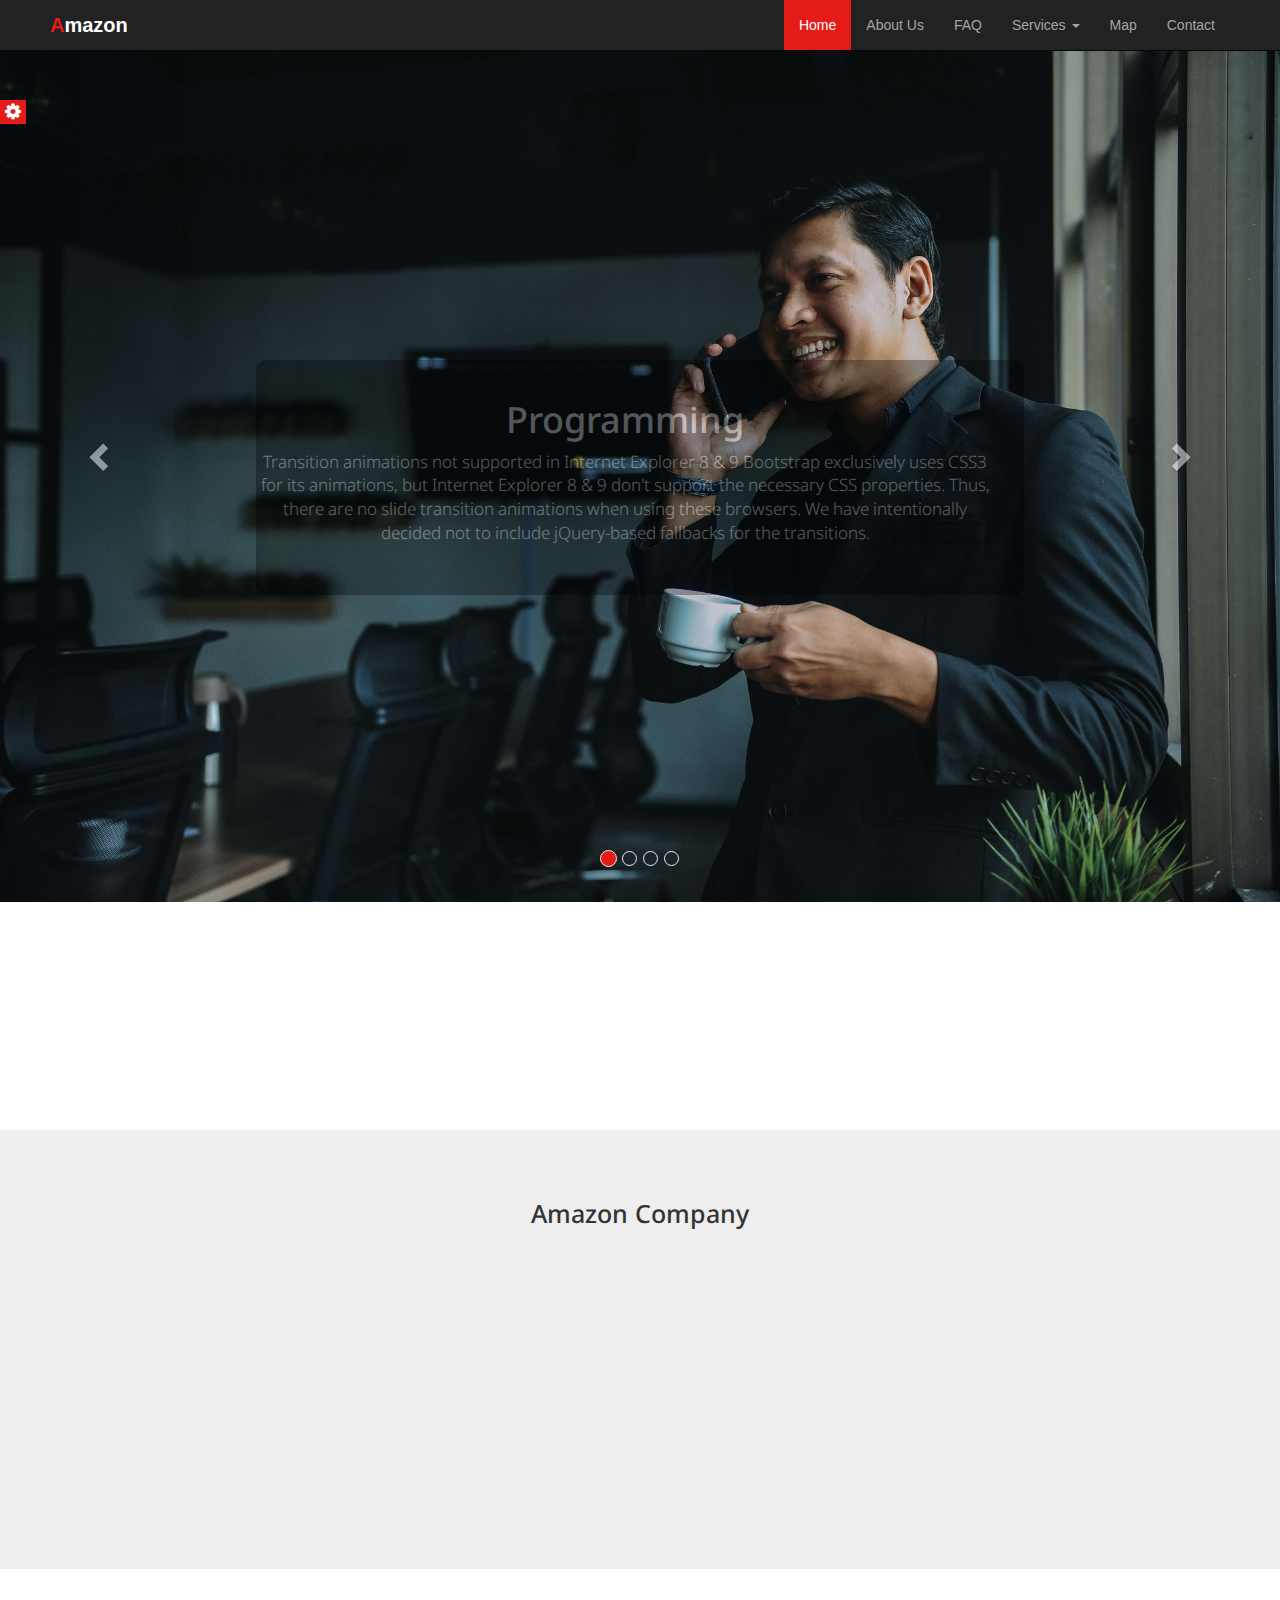
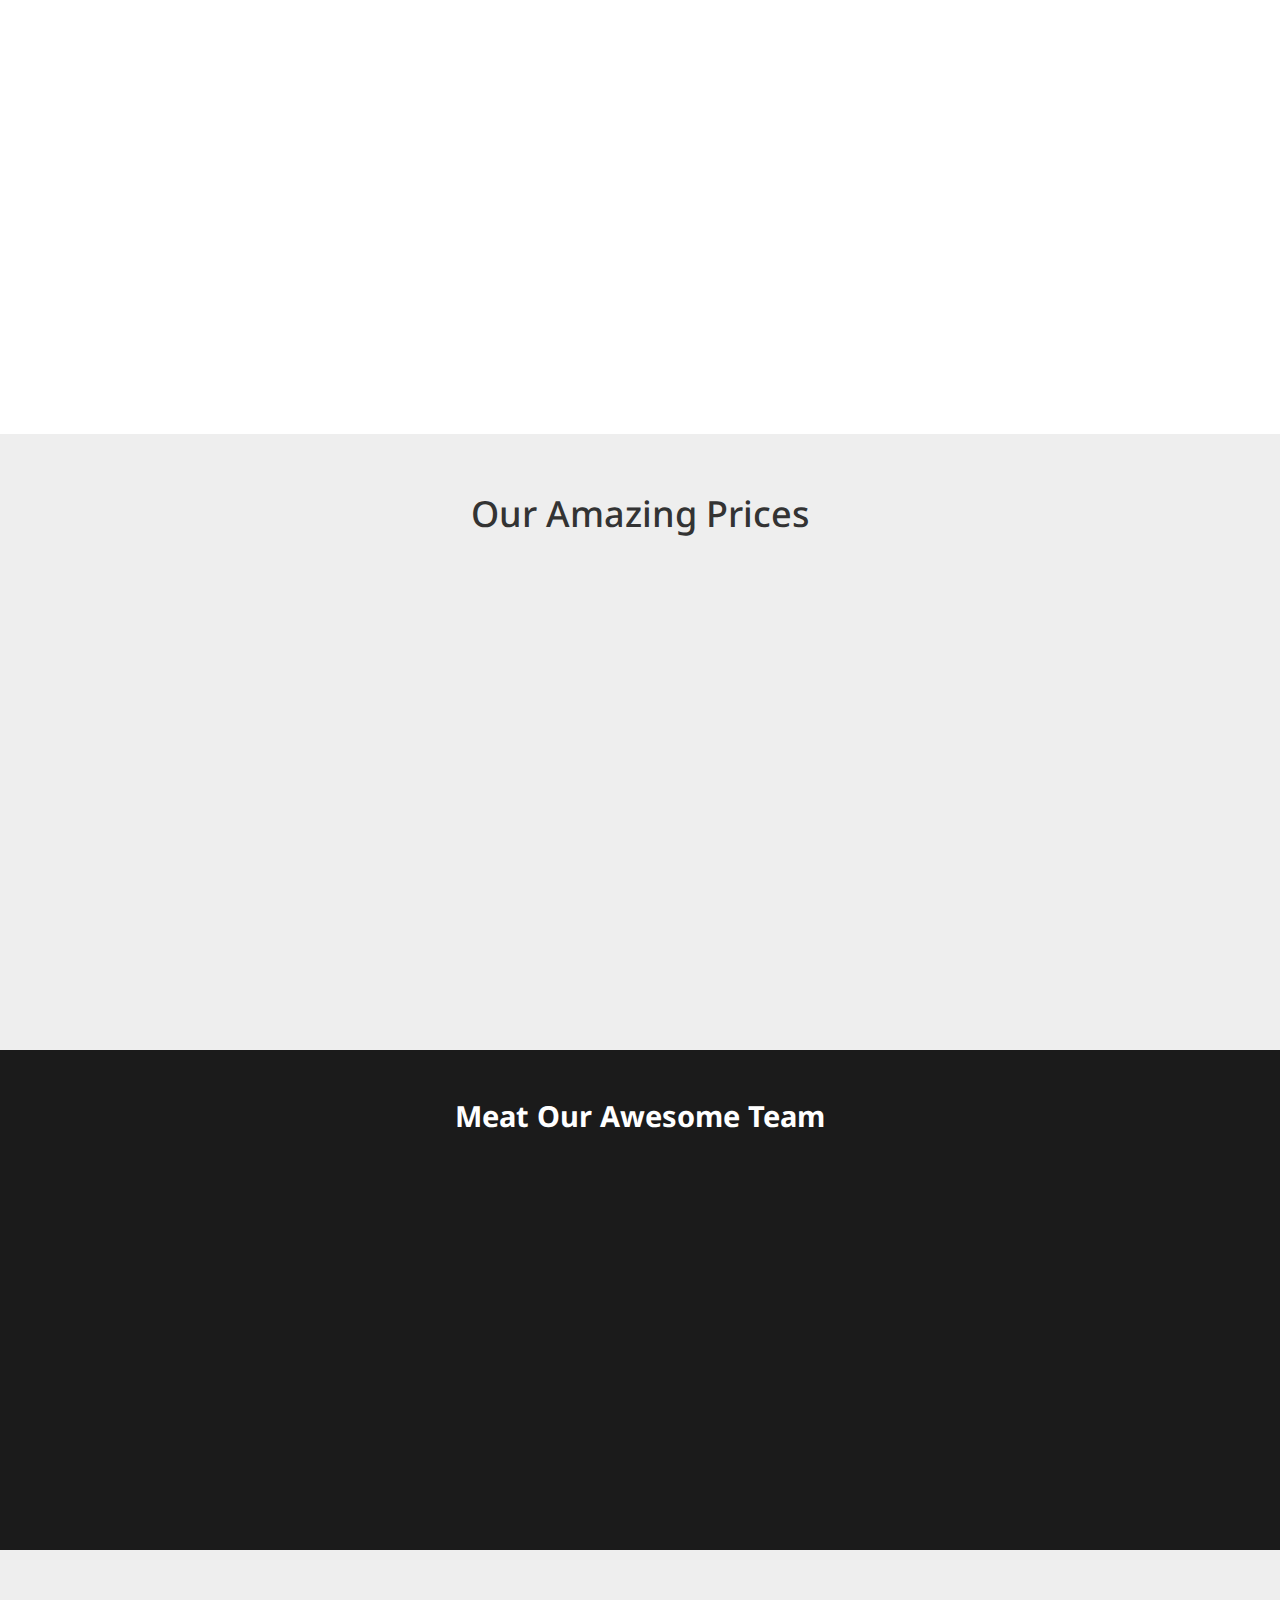
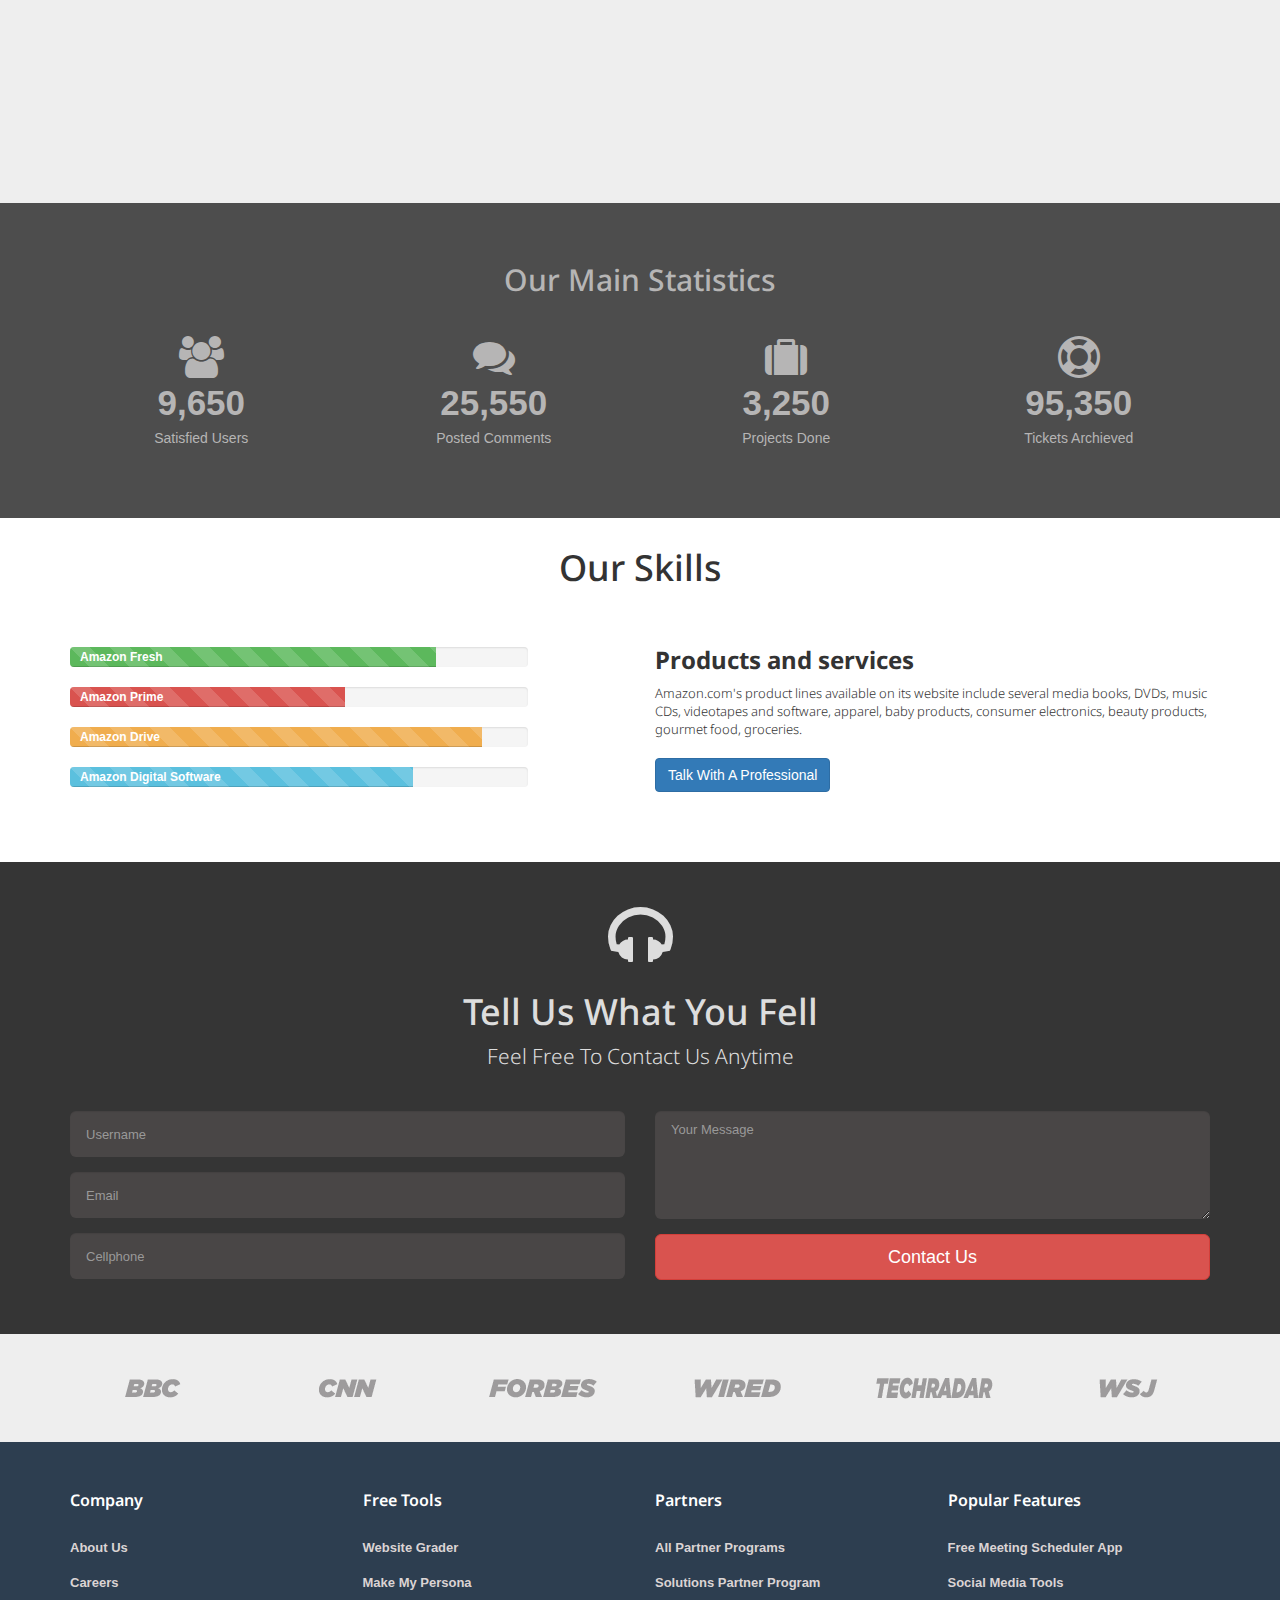
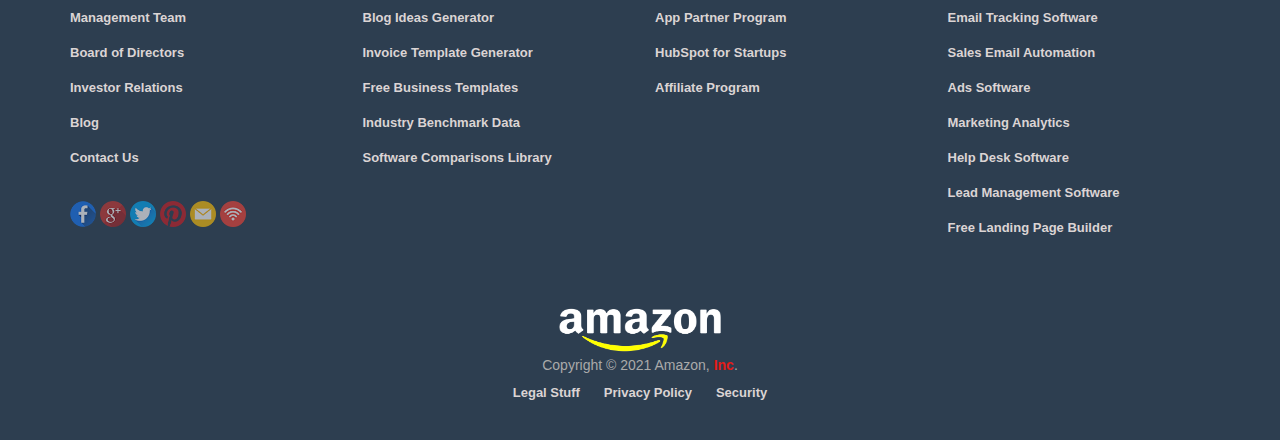
<file: index.html>
<!DOCTYPE html>
<html lang="en">
  <head>
    <meta charset="UTF-8" />
    <!--IE Compatibility Meta-->
    <meta http-equiv="X-UA-Compatible" content="IE=edge">
    <!--First Mobile Meta-->
    <meta name="viewport" content="width=device-width, initial-scale=1">
    <title>Amazon Company</title>
    <link rel="stylesheet" href="./css/bootstrap.css" />
    <link rel="stylesheet" href="./css/font-awesome.min.css" />
    <link rel="stylesheet" href="./style.css" />
    <link rel="stylesheet" href="./css/media.css" />
    <link rel="stylesheet" href="./css/Default-Theme.css" />
    <link rel="stylesheet" href="./css/hover.css" />
    <link rel="stylesheet" href="./css/animate.css" />
    <link rel='stylesheet' href='https://fonts.googleapis.com/css?family=Droid Sans'>
    <!--[if lt IE 9]-->
    <script src="./js/html5shiv.min.js"></script>
    <script src="./js/respond.min.js"></script>
    <!--[endif]-->
  </head>
  <body>

    <!--start section tool box-->
    <section class="option-box">
      <div class="color-option">
        <h4>Color Option</h4>
        <ul class="list-unstyled">
          <li data-value="./css/Default-Theme.css "></li>
          <li data-value="./css/Purple-Theme.css"></li>
          <li data-value="./css/Yellow-Theme.css"></li>
          <li data-value="./css/Blue-Theme.css"></li>
        </ul>
      </div>
      <i class="fa fa-gear fa-lg gear-check"></i>
    </section>
    <!--end section tool box-->

    <!-- start our navbar-->
    <div class="wrapper">
      <div class="container-fluid">
        <!-- Brand and toggle get grouped for better mobile display -->
        <div class="navbar-header">
          <button type="button" class="navbar-toggle collapsed" data-toggle="collapse"
            data-target="#bs-example-navbar-collapse-1" aria-expanded="false">
            <span class="sr-only">Toggle navigation</span>
            <span class="icon-bar"></span>
            <span class="icon-bar"></span>
            <span class="icon-bar"></span>
          </button>
          <a class="navbar-brand" href="#">
            <Amazon>
          </a>
        </div>
        <nav class="navbar navbar-default navbar-inverse navbar-fixed-top">
          <div class="container-fluid">
            <!-- Brand and toggle get grouped for better mobile display -->
            <div class="navbar-header">
              <button type="button" class="navbar-toggle collapsed" data-toggle="collapse"
                data-target="#bs-example-navbar-collapse-1" aria-expanded="false">
                <span class="sr-only">Toggle navigation</span>
                <span class="icon-bar"></span>
                <span class="icon-bar"></span>
                <span class="icon-bar"></span>
              </button>
              <a class="navbar-brand" href="#"><span>A</span>mazon</a>
            </div>

            <!-- Collect the nav links, forms, and other content for toggling -->
            <div class="collapse navbar-collapse" id="bs-example-navbar-collapse-1">
              <ul class="nav navbar-nav">
                <li class="active"><a href="index.html">Home <span class="sr-only">(current)</span></a></li>
                <li><a href="about.html">About Us</a></li>
                <li><a href="faq.html">FAQ</a></li>

                <li class="dropdown">
                  <a href="#" class="dropdown-toggle" data-toggle="dropdown" role="button" aria-haspopup="true"
                    aria-expanded="false">Services <span class="caret"></span></a>
                  <ul class="dropdown-menu">
                    <li><a href="#">Programming</a></li>
                    <li><a href="# ">Web Design</a></li>
                    <li><a href="#">Desktop</a></li>
                    <li><a href="#">Web Hosting</a></li>
                  </ul>
                <li><a href="#">Map</a></li>
                <li><a href="#">Contact</a></li>
                </li>
              </ul>
            </div>
          </div>
        </nav>
        <!--end our navbar-->

        <!--start Carousel-->
        <div id="carousel-example-generic" class="carousel slide" data-ride="carousel">
            
          <ol class="carousel-indicators">
            <li data-target="#carousel-example-generic" data-slide-to="0" class="active"></li>
            <li data-target="#carousel-example-generic" data-slide-to="1"></li>
            <li data-target="#carousel-example-generic" data-slide-to="2"></li>
            <li data-target="#carousel-example-generic" data-slide-to="3"></li>
          </ol>


          <div class="carousel-inner" role="listbox">

            <div class="item active">
              <img src="./assets/pictures/alex-hudson-7AgqAZbogOQ-unsplash.jpg" alt="pic 1">
              <div class="carousel-caption hidden-xs">
                <h1>Programming</h1>
                <p class="lead">
                  Transition animations not supported in Internet Explorer 8 & 9
                  Bootstrap exclusively uses CSS3 for its animations, but Internet Explorer 8 & 9 don't support the
                  necessary CSS properties. Thus, there are no slide transition animations when using these browsers. We
                  have intentionally decided not to include jQuery-based fallbacks for the transitions.
                </p>
              </div>
            </div>

            <div class="item">
              <img src="./assets/pictures/billow926-vmhPZ1srU5g-unsplash.jpg" alt="pic 2">
              <div class="carousel-caption hidden-xs">
                <h1>Web Design</h1>
                <p class="lead">
                  Transition animations not supported in Internet Explorer 8 & 9
                  Bootstrap exclusively uses CSS3 for its animations, but Internet Explorer 8 & 9 don't support the
                  necessary CSS properties. Thus, there are no slide transition animations when using these browsers. We
                  have intentionally decided not to include jQuery-based fallbacks for the transitions.
                </p>
              </div>
            </div>

            <div class="item">
              <img src="./assets/pictures/julien-riedel-IFEWdfS5t6A-unsplash.jpg" alt="pic 3">
              <div class="carousel-caption hidden-xs">
                <h1>Desktop</h1>
                <p class="lead">
                  Transition animations not supported in Internet Explorer 8 & 9
                  Bootstrap exclusively uses CSS3 for its animations, but Internet Explorer 8 & 9 don't support the
                  necessary CSS properties. Thus, there are no slide transition animations when using these browsers. We
                  have intentionally decided not to include jQuery-based fallbacks for the transitions.
                </p>
              </div>
            </div>

            <div class="item">
              <img src="./assets/pictures/andres-molina-ilZ5d38ghKo-unsplash.jpg" alt="pic 4">
              <div class="carousel-caption hidden-xs">
                <h1>Web Hosting</h1>
                <p class="lead">
                  Transition animations not supported in Internet Explorer 8 & 9
                  Bootstrap exclusively uses CSS3 for its animations, but Internet Explorer 8 & 9 don't support the
                  necessary CSS properties. Thus, there are no slide transition animations when using these browsers. We
                  have intentionally decided not to include jQuery-based fallbacks for the transitions.
                </p>
              </div>
            </div>
          </div>

          <a class="left carousel-control" href="#carousel-example-generic" role="button" data-slide="prev">
            <span class="glyphicon glyphicon-chevron-left" aria-hidden="true"></span>
            <span class="sr-only">Previous</span>
          </a>
          <a class="right carousel-control" href="#carousel-example-generic" role="button" data-slide="next">
            <span class="glyphicon glyphicon-chevron-right" aria-hidden="true"></span>
            <span class="sr-only">Next</span>
          </a>
        </div>
        <!--end Carousel-->

        <!-- start section about-->
        <section class="about text-center wow animate__bounceIn" data-wow-duration="2s" data-wow-offset="300">
          <div class="container">
            <h1>Opposition to trade unions <span>Inc</span></h1>
            <p class="lead"><strong>Amazon</strong> has opposed efforts by trade unions to organize in both the United
              States and the United Kingdom In 2001</p>
          </div>
        </section>
        <!-- end section about-->

        <!--start section features-->
        <section class="features text-center">
          <div class="container">
            <h1>Amazon Company</h1>
            <div class="row">

              <div class="col-lg-3 col-md-6">

                <div class="feat wow animate__bounceInLeft" data-wow-duration="2s" data-wow-offset="250">
                  <span class="glyphicon glyphicon-king" aria-hidden="true"></span>
                  <h4>Amazon Luna</h4>
                  <p>invitation beginning on October 20, 2020 In its early access state Amazon Luna will feature about 100
                    different games combined with an introductory price ofas support</p>
                </div>

              </div>

              <div class="col-lg-3 col-md-6">

                <div class="feat wow animate__bounceInUp" data-wow-duration="2s" data-wow-offset="300">
                  <span class="glyphicon glyphicon-knight" aria-hidden="true"></span>
                  <h4>Amazon Kindle</h4>
                  <p>Amazon Kindle is a series of e-readers designed and marketed by Amazon Kindle devices enable users to
                    browse buy download and read e-books services otherwise</p>
                </div>

              </div>

              <div class="col-lg-3 col-md-6">

                <div class="feat wow animate__bounceInDown" data-wow-duration="2s" data-wow-offset="300">
                  <span class="glyphicon glyphicon-bishop" aria-hidden="true"></span>
                  <h4>Amazon Web Services</h4>
                  <p>Amazon Web Services, Inc. (AWS) is a subsidiary of Amazon that provides on-demand cloud computing
                    platforms and APIs to individuals, companies, and governments </p>
                </div>

              </div>

              <div class="col-lg-3 col-md-6">

                <div class="feat wow animate__bounceInRight" data-wow-duration="2s" data-wow-offset="300">
                  <span class="glyphicon glyphicon-pawn" aria-hidden="true"></span>
                  <h4>Amazon Alexa</h4>
                  <p>Help About Alexa Messaging amazon.com "Amazon.com Help Add and Edit Your Contacts to the Alexa App.
                    amazon.com.Key Features of Amazon Alexa App</p>
                </div>

              </div>

            </div>
          </div>
        </section>
        <!--end section features-->

        <!--start testimonails section-->
        <section class="testimonails text-center wow animate__zoomIn" data-wow-duration="1s" data-wow-offset="400">
          <div class="container">
            <h1>What Our Clients say</h1>
            <!--start testimonais carousel-->
            <div id="carousel-testimonails" class="carousel slide" data-ride="carousel">
              <div class="carousel-inner" role="listbox">
                <div class="item active">
                  <p class="lead">Brilliance Audio animations not supported in Internet Explorer 8 & 9
                    Bootstrap exclusively uses CSS3 for its animations, but Internet Explorer<br> 8 & 9 don't support the
                    necessary CSS properties. Thus, there are no slide transition animations when using these
                    browsers.<br> We have intentionally decided not to include jQuery-based fallbacks for the transitions
                    .</p>
                  <span>Rosalind Brewer</span>
                </div>
                <div class="item">
                  <p class="lead">ComiXology animations not supported in Internet Explorer 8 & 9
                    Bootstrap exclusively uses CSS3 for its animations, but Internet Explorer<br> 8 & 9 don't support the
                    necessary CSS properties. Thus, there are no slide transition animations when using these
                    browsers.<br> We have intentionally decided not to include jQuery-based fallbacks for the transitions
                    .</p>
                  <span>Jamie Gorelick</span>
                </div>
                <div class="item">
                  <p class="lead">CreateSpace animations not supported in Internet Explorer 8 & 9
                    Bootstrap exclusively uses CSS3 for its animations, but Internet Explorer<br> 8 & 9 don't support the
                    necessary CSS properties. Thus, there are no slide transition animations when using these
                    browsers.<br> We have intentionally decided not to include jQuery-based fallbacks for the transitions
                    .</p>
                  <span>Thomas O. Ryder</span>
                </div>
                <div class="item">
                  <p class="lead">Health Navigator animations not supported in Internet Explorer 8 & 9
                    Bootstrap exclusively uses CSS3 for its animations, but Internet Explorer<br> 8 & 9 don't support the
                    necessary CSS properties. Thus, there are no slide transition animations when using these
                    browsers.<br> We have intentionally decided not to include jQuery-based fallbacks for the transitions
                    .</p>
                  <span>Wendell P. Weeks</span>
                </div>
              </div>
              <ol class="carousel-indicators">
                <li data-target="#carousel-testimonails" data-slide-to="0" class="active">
                  <img src="./assets/pictures/1.png" alt="#" />
                </li>
                <li data-target="#carousel-testimonails" data-slide-to="1">
                  <img src="./assets/pictures/2.png" alt="#" />
                </li>
                <li data-target="#carousel-testimonails" data-slide-to="2">
                  <img src="./assets/pictures/3.png" alt="#" />
                </li>
                <li data-target="#carousel-testimonails" data-slide-to="3">
                  <img src="./assets/pictures/4.png" alt="#" />
                </li>
              </ol>
            </div>
            <!--end testimonais carousel-->
          </div>
        </section>
        <!--end testimonails section-->

        <!--start section price table-->
        <section class="price-table text-center">
          <div class="container">
            <h1>Our Amazing Prices</h1>
            <div class="row">
              <div class="col-lg-3 col-sm-6 col-xs-12">
                <div class="price-box wow animate__fadeInDown" data-wow-duration="2s" data-wow-offset="400">
                  <h2 class="text-primary"> Hosting</h2>
                  <p class="center-block">$50</p>
                  <ul class="list-unstyled">
                    <li>Space: 30GB</li>
                    <li>Emails: 20</li>
                    <li>Ips: 2ip</li>
                    <li>Databases: 10</li>
                    <li>Ftp Accounts: 5</li>
                  </ul>
                  <a href="#" class="btn btn-primary">Order Now</a>
                </div>
              </div>

              <div class="col-lg-3 col-sm-6 col-xs-12">
                <div class="price-box wow animate__fadeInUp" data-wow-duration="2s" data-wow-offset="400">
                  <h2 class="text-success"> Vps</h2>
                  <p class="center-block">$40</p>
                  <ul class="list-unstyled">
                    <li>Space: 20GB</li>
                    <li>Emails: 10</li>
                    <li>Ips: 5ip</li>
                    <li>Databases: 15</li>
                    <li>Ftp Accounts: 8</li>
                  </ul>
                  <a href="#" class="btn btn-success">Order Now</a>
                </div>
              </div>


              <div class="col-lg-3 col-sm-6 col-xs-12">
                <div class="price-box wow animate__fadeInUp" data-wow-duration="2s" data-wow-offset="400">
                  <h2 class="text-info"> Dedicate</h2>
                  <p class="center-block">$70</p>
                  <ul class="list-unstyled">
                    <li>Space: 50GB</li>
                    <li>Emails: 25</li>
                    <li>Ips: 10ip</li>
                    <li>Databases: 20</li>
                    <li>Ftp Accounts: 4</li>
                  </ul>
                  <a href="#" class="btn btn-info">Order Now</a>
                </div>
              </div>

              <div class="col-lg-3 col-sm-6 col-xs-12">
                <div class="price-box wow animate__fadeInDown" data-wow-duration="2s" data-wow-offset="400">
                  <h2 class="text-danger"> Cloud</h2>
                  <p class="center-block">$90</p>
                  <ul class="list-unstyled">
                    <li>Space: 60GB</li>
                    <li>Emails: 5</li>
                    <li>Ips: 30ip</li>
                    <li>Databases: 20</li>
                    <li>Ftp Accounts: 10</li>
                  </ul>
                  <a href="#" class="btn btn-danger">Order Now</a>
                </div>
              </div>


            </div>
          </div>
        </section>
        <!--end section price table-->

        <!--start section our team-->
        <section class="our-team text-center">
          <div class="team">
            <div class="container">
              <h1 class="text-center">Meat Our Awesome Team</h1>
              <div class="row wow animate__pulse" data-wow-duration="1s" data-wow-offset="400">

                <div class="col-lg-3 col-sm-6">
                  <div class="person">
                    <img class="img-circle" src="./assets/pictures/julian-wan-WNoLnJo7tS8-unsplash.jpg"
                      alt="Felipe Coyier" />
                    <h3>Felipe Coyier</h3>
                    <p>Chris Coyier is a real world web designer who has been reaching for WordPress to power client sites
                      It’s the WordPress.</p>
                    <i class="fa fa-facebook fa-lg"></i>
                    <i class="fa fa-twitter fa-lg"></i>
                    <i class="fa fa-google-plus fa-lg"></i>
                    <i class="fa fa-youtube fa-lg"></i>
                  </div>
                </div>

                <div class="col-lg-3 col-sm-6">
                  <div class="person">
                    <img class="img-circle" src="./assets/pictures/rachel-mcdermott-0fN7Fxv1eWA-unsplash.jpg"
                      alt="Martina Culver" />
                    <h3>Martina Culver</h3>
                    <p>The syntax is kinda fun to learn. There is satisfaction involved in learning how a different
                      language It’s the kinda fun.</p>
                    <i class="fa fa-facebook fa-lg"></i>
                    <i class="fa fa-twitter fa-lg"></i>
                    <i class="fa fa-google-plus fa-lg"></i>
                    <i class="fa fa-youtube fa-lg"></i>
                  </div>
                </div>

                <div class="col-lg-3 col-sm-6">
                  <div class="person">
                    <img class="img-circle" src="./assets/pictures/alex-suprun-ZHvM3XIOHoE-unsplash.jpg" alt="Alex" />
                    <h3>Alex</h3>
                    <p>Daniel Howell is a Youtuber who peaced out of YouTube a couple with a brief return coming out video
                      It’s the couple peaced.</p>
                    <i class="fa fa-facebook fa-lg"></i>
                    <i class="fa fa-twitter fa-lg"></i>
                    <i class="fa fa-google-plus fa-lg"></i>
                    <i class="fa fa-youtube fa-lg"></i>
                  </div>
                </div>

                <div class="col-lg-3 col-sm-6">
                  <div class="person">
                    <img class="img-circle" src="./assets/pictures/raj-rana-15Vb4B_ma_s-unsplash.jpg"
                      alt="Marissa Mayer" />
                    <h3>Marissa Mayer</h3>
                    <p>Mary Kate McCoy for Wisconsin Public Radio: It’s the holidays and to quiet your pre-dinner hunger
                      Public It’s the holidays.</p>
                    <i class="fa fa-facebook fa-lg"></i>
                    <i class="fa fa-twitter fa-lg"></i>
                    <i class="fa fa-google-plus fa-lg"></i>
                    <i class="fa fa-youtube fa-lg"></i>
                  </div>
                </div>

              </div>
            </div>
          </div>
        </section>
        <!--end section our team-->

        <!--start section subscribe-->
        <section class="subscribe text-center">
          <div class="container wow animate__fadeInUp" data-wow-duration="2s" data-wow-offset="400">
            <h1>Keep in Touch</h1>
            <p class="lead">The song was created in one night at a studio in London's West End</p>
            <form class="form-inline">
              <input class="form-control" type="text" placeholder="Write Your Email">
              <button class="btn btn-danger"><i class="fa fa-edit fa-lg"></i>Subscribe</button>
            </form>
          </div>
        </section>
        <!--start section subscribe-->

        <!--start section statistics-->
        <section class="statistics text-center">
          <div class="data">
            <div class="container">
              <h1>Our Main Statistics</h1>
              <div class="row">

                <div class="col-lg-3 col-sm-6">
                  <div class="stats">
                    <i class="fa fa-users fa-3x"></i>
                    <p>9,650</p>
                    <span>Satisfied Users</span>
                  </div>
                </div>

                <div class="col-lg-3 col-sm-6">
                  <div class="stats">
                    <i class="fa fa-comments fa-3x"></i>
                    <p>25,550</p>
                    <span>Posted Comments</span>
                  </div>
                </div>

                <div class="col-lg-3 col-sm-6">
                  <div class="stats">
                    <i class="fa fa-suitcase fa-3x"></i>
                    <p>3,250</p>
                    <span>Projects Done</span>
                  </div>
                </div>

                <div class="col-lg-3 col-sm-6">
                  <div class="stats">
                    <i class="fa fa-support fa-3x"></i>
                    <p>95,350</p>
                    <span>Tickets Archieved</span>
                  </div>
                </div>

              </div>
            </div>
          </div>
        </section>
        <!--end section statistics-->

        <!--start section our skills-->
        <secton class="our-skills">
          <div class="container">
            <h1 class=" text-center">Our Skills</h1>
            <div class="row">

              <!--Start Progress Skills-->

              <div class="col-md-5">
                <div class="skills-progress">
                  <div class="progress">
                    <div class="progress-bar progress-bar-success progress-bar-striped active" role="progressbar"
                      aria-valuenow="80" aria-valuemin="0" aria-valuemax="100" style="width: 80%;">
                      Amazon Fresh
                    </div>
                  </div>

                  <div class="progress">
                    <div class="progress-bar progress-bar-danger progress-bar-striped active" role="progressbar"
                      aria-valuenow="60" aria-valuemin="0" aria-valuemax="100" style="width: 60%;">
                      Amazon Prime
                    </div>
                  </div>

                  <div class="progress">
                    <div class="progress-bar progress-bar-warning progress-bar-striped active" role="progressbar"
                      aria-valuenow="90" aria-valuemin="0" aria-valuemax="100" style="width: 90%;">
                      Amazon Drive
                    </div>
                  </div>

                  <div class="progress">
                    <div class="progress-bar progress-bar-info progress-bar-striped active" role="progressbar"
                      aria-valuenow="75" aria-valuemin="0" aria-valuemax="100" style="width: 75%;">
                      Amazon Digital Software
                    </div>
                  </div>

                </div>
              </div>

              <!--end Progress Skills-->

              <!--Start team info-->

              <div class="col-md-6 col-md-offset-1">
                <div class="skills-info"></div>
                <h3>Products and services</h3>
                <p class="lead"> Amazon.com's product lines available on its website include several media books, DVDs,
                  music CDs, videotapes and software, apparel, baby products, consumer electronics, beauty products,
                  gourmet food, groceries.</p>
                <button class=" btn btn-primary">Talk With A Professional</button>
              </div>

              <!--end team info-->

            </div>
          </div>
        </secton>
        <!--end section our skills-->

        <!--start section contact us-->
        <section class="contact-us text-center">
          <div class="fields">
            <div class=" container">
              <div class="row">
                <i class="fa fa-headphones fa-5x"></i>
                <h1>Tell Us What You Fell</h1>
                <p class="lead">Feel Free To Contact Us Anytime</p>

                <form role="form">
                  <div class="col-md-6">
                    <div class="form-group">
                      <input type="text" class="form-control input-lg" placeholder="Username">
                    </div>

                    <div class="form-group">
                      <input type="text" class="form-control input-lg" placeholder="Email">
                    </div>

                    <div class="form-group">
                      <input type="text" class="form-control input-lg" placeholder="Cellphone">
                    </div>
                  </div>

                  <div class="col-md-6">
                    <div class="form-group">
                      <textarea class="form-control input-lg" placeholder="Your Message"></textarea>
                    </div>
                    <button type="button" class="btn btn-danger btn-lg btn-block">Contact Us</button>
                  </div>
                </form>

              </div>
            </div>
          </div>
        </section>
        <!--end section contact us-->

        <!--start section our clients-->
        <section class="our-clients">
          <div class="container">
            <div class="row">
              <ul class="list-unstyled">
                <li class="col-md-2 col-xs-4">
                  <img class="img-responsive center-block" src="./assets/pictures/Clients/BBC.png" alt="BBC" />
                </li>
                <li class="col-md-2 col-xs-4">
                  <img class="img-responsive center-block" src="./assets/pictures/Clients/CNN.png" alt="CNN" />
                </li>
                <li class="col-md-2 col-xs-4">
                  <img class="img-responsive center-block" src="./assets/pictures/Clients/FORBES.png" alt="FORBES" />
                </li>
                <li class="col-md-2 col-xs-4">
                  <img class="img-responsive center-block" src="./assets/pictures/Clients/WIRED.png" alt="WIRED" />
                </li>
                <li class="col-md-2 col-xs-4">
                  <img class="img-responsive center-block" src="./assets/pictures/Clients/TECHRADAR.png"
                    alt="TECH RADAR" />
                </li>
                <li class="col-md-2 col-xs-4">
                  <img class="img-responsive center-block" src="./assets/pictures/Clients/WSJ.png" alt="WSJ" />
                </li>
              </ul>
            </div>
          </div>
        </section>
        <!--end section our clients-->

        <!--start section  ultimate footer-->
        <section class="footer">
          <div class="container">
            <div class="row">
              <div class="col-md-3">
                <h3>Company</h3>
                <ul class="list-unstyled">
                  <li><a href="#">About Us</a></li>
                  <li><a href="#">Careers</a></li>
                  <li><a href="#">Management Team</a></li>
                  <li><a href="#">Board of Directors</a></li>
                  <li><a href="#">Investor Relations</a></li>
                  <li><a href="#">Blog</a></li>
                  <li><a href="#">Contact Us</a></li>
                </ul>
                <ul class="list-unstyled social-list">
                  <li><img src="./assets/pictures/Icons/facebook.png" alt="Facebook" /></li>
                  <li><img src="./assets/pictures/Icons/google plus.png" alt="Google Plus" /></li>
                  <li><img src="./assets/pictures/Icons/twitter.png" alt="twitter" /></li>
                  <li><img src="./assets/pictures/Icons/pinterest.png" alt="Pinterest" /></li>
                  <li><img src="./assets/pictures/Icons/email.png" alt="Email" /></li>
                  <li><img src="./assets/pictures/Icons/wifi signal.png" alt="Wifi Signal" /></li>

                </ul>
              </div>

              <div class="col-md-3">
                <h3>Free Tools</h3>
                <ul class="list-unstyled">
                  <li><a href="#">Website Grader</a></li>
                  <li><a href="#">Make My Persona</a></li>
                  <li><a href="#">Blog Ideas Generator</a></li>
                  <li><a href="#">Invoice Template Generator</a></li>
                  <li><a href="#">Free Business Templates</a></li>
                  <li><a href="#">Industry Benchmark Data</a></li>
                  <li><a href="#">Software Comparisons Library</a></li>
                </ul>
              </div>

              <div class="col-md-3">
                <h3>Partners</h3>
                <ul class="list-unstyled">
                  <li><a href="#">All Partner Programs</a></li>
                  <li><a href="#">Solutions Partner Program</a></li>
                  <li><a href="#">App Partner Program</a></li>
                  <li><a href="#">HubSpot for Startups</a></li>
                  <li><a href="#">Affiliate Program</a></li>
              </div>

              <div class="col-md-3">
                <h3>Popular Features</h3>
                <ul class="list-unstyled">
                  <li><a href="#">Free Meeting Scheduler App</a></li>
                  <li><a href="#">Social Media Tools</a></li>
                  <li><a href="#">Email Tracking Software</a></li>
                  <li><a href="#">Sales Email Automation</a></li>
                  <li><a href="#">Ads Software</a></li>
                  <li><a href="#">Marketing Analytics</a></li>
                  <li><a href="#">Help Desk Software</a></li>
                  <li><a href="#">Lead Management Software</a></li>
                  <li><a href="#">Free Landing Page Builder</a></li>
              </div>

              <div class="col-md-12 text-center">
                <img class=" one center-block" src="./assets/pictures/Clients/amazon_PNG246.png" alt="Amazon" />
                <span>Copyright © 2021 Amazon, <read>Inc</read>.</span>
                <ul class="last list-unstyled">
                  <li><a href="#">Legal Stuff</a></li>
                  <li><a href="#">Privacy Policy</a></li>
                  <li><a href="#">Security</a></li>
                </ul>
              </div>

            </div>
          </div>
        </section>
        <!--end section  ultimate footer-->

        <!--start section scroll to top-->
        <div id="scroll-top">
          <i class="fa fa-chevron-circle-up  fa-2x"></i>
        </div>
        <!--end section scroll to top-->
      </div>
      </nav>

      <script src="./js/jquery-1.11.1.min.js"></script>
      <script src="./js/bootstrap.min.js"></script>
      <script src="./js/plugins.js"></script>
      <script src="./js/wow.min.js"></script>
      <script>
        new WOW().init();
      </script>
      <script src="./js/jquery.nicescroll.min.js"></script>
  </body>
</html>
</file>
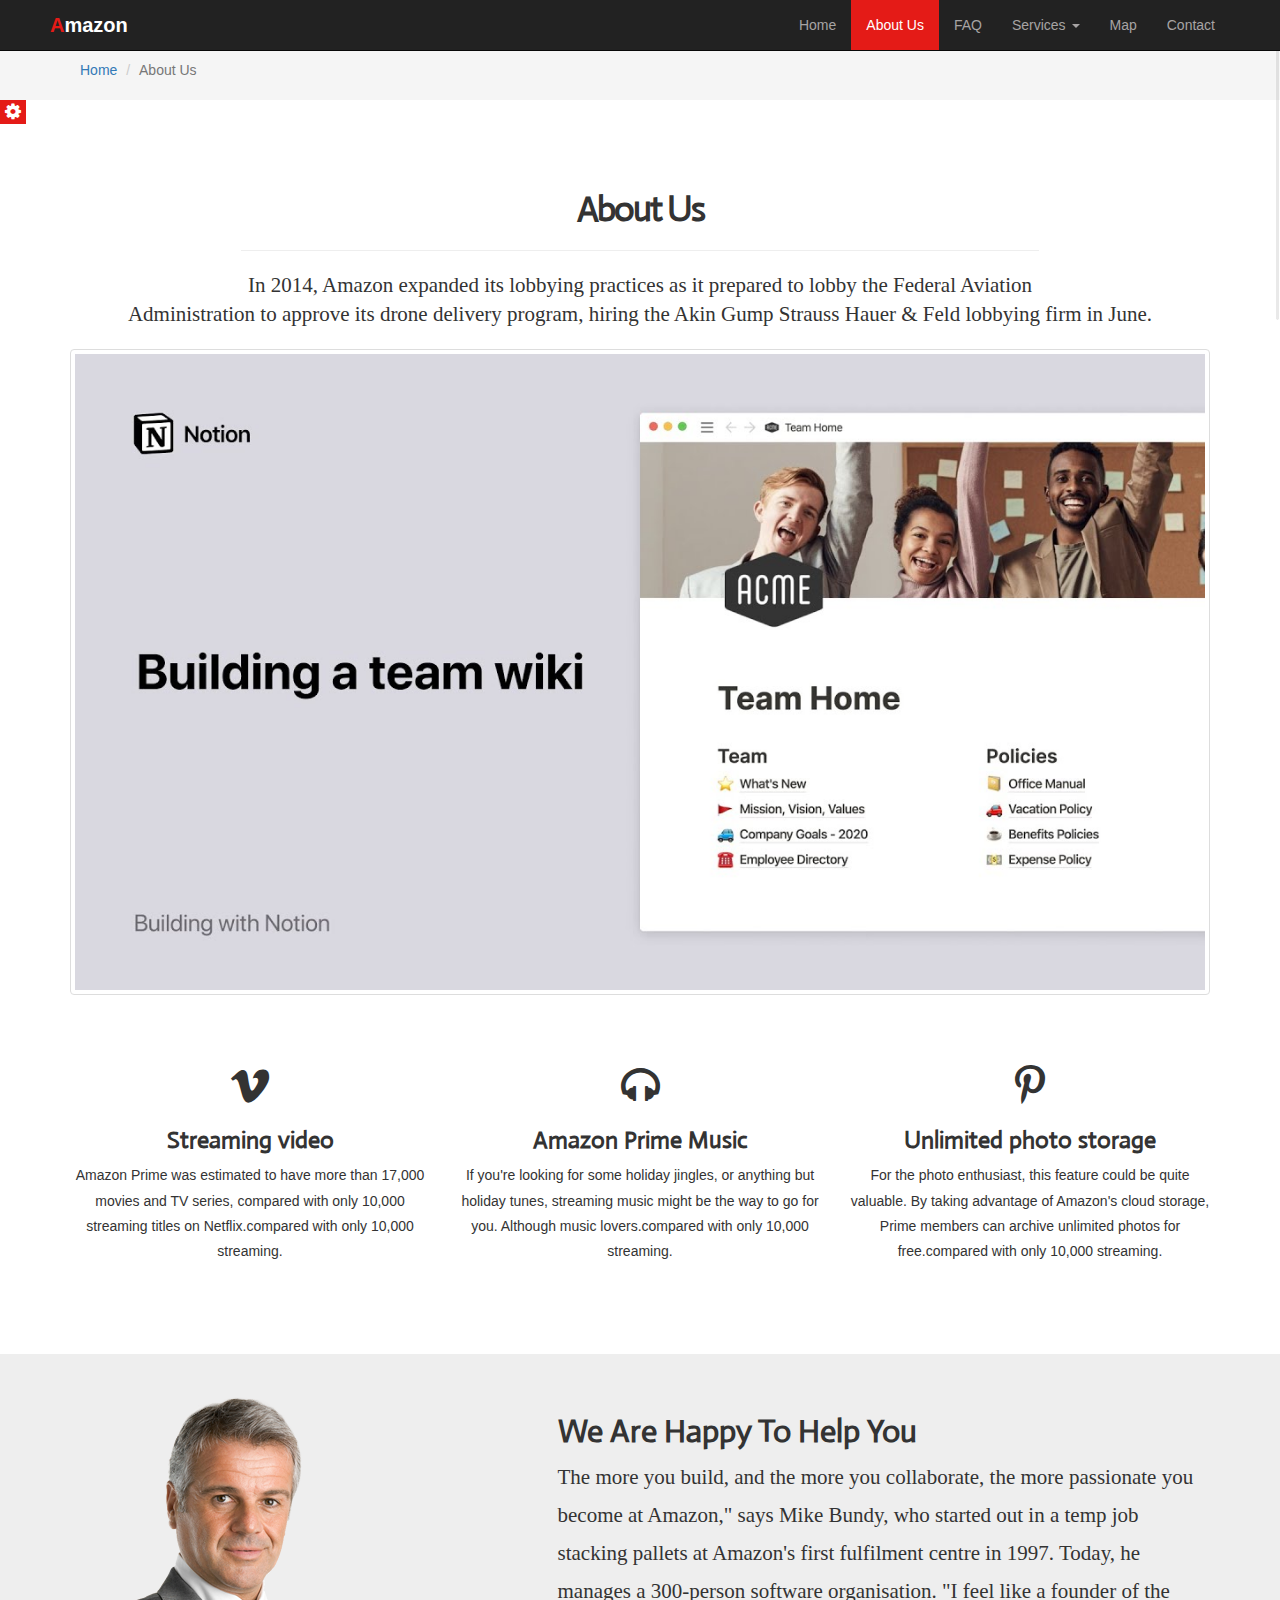
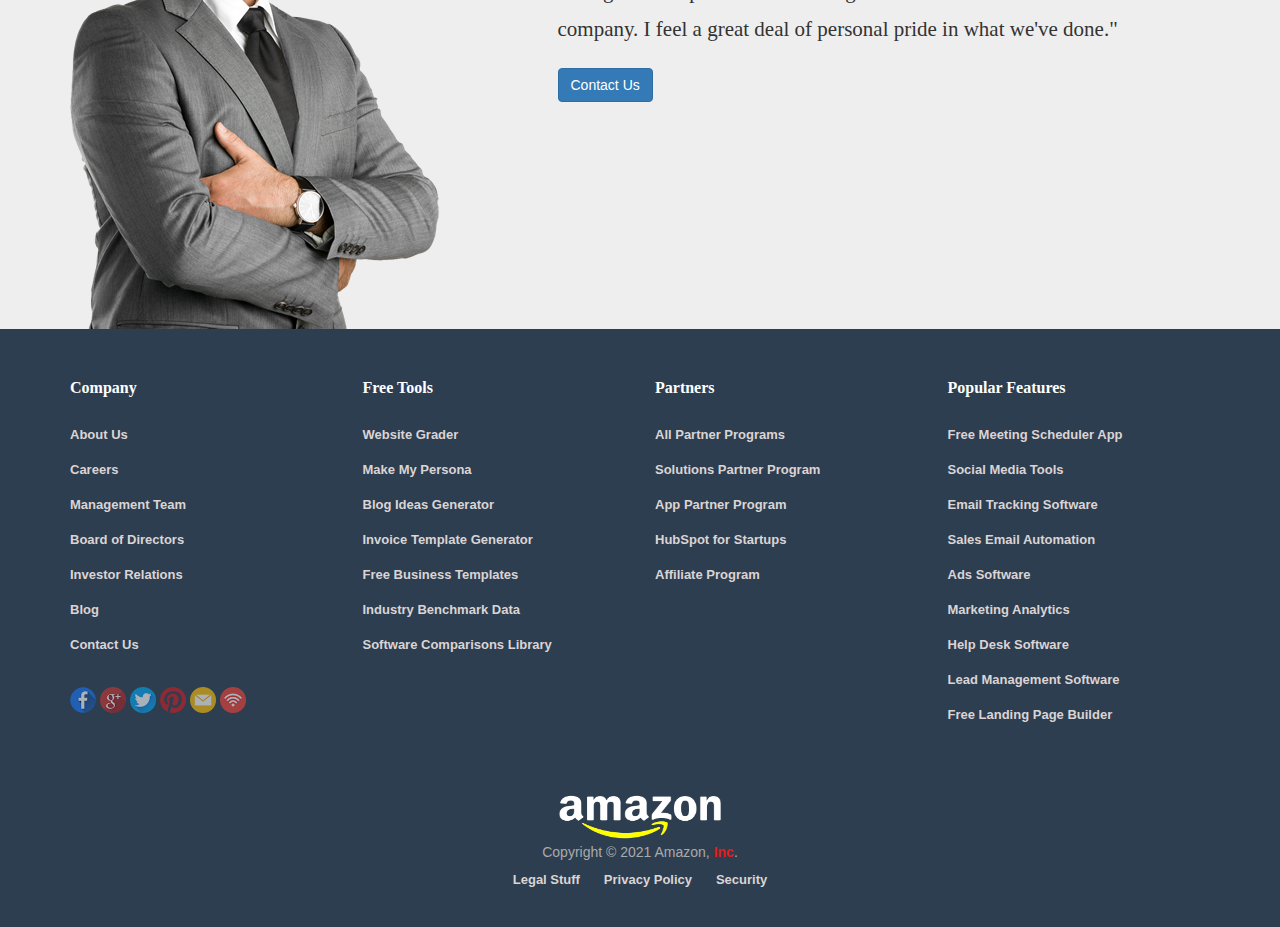
<file: about.html>
<!DOCTYPE html>
<html lang="en">

<head>
  <meta charset="UTF-8" />
  <!--IE Compatibility Meta-->
  <meta http-equiv="X-UA-Compatible" content="IE=edge">
  <!--First Mobile Meta-->
  <meta name="viewport" content="width=device-width, initial-scale=1">
  <title>Amazon Company</title>
  <link rel="stylesheet" href="./css/bootstrap.css" />
  <link rel="stylesheet" href="./css/font-awesome.min.css" />
  <link rel="stylesheet" href="./style.css" />
  <link rel="stylesheet" href="./pages.css" />
  <link rel="stylesheet" href="./css/media.css" />
  <link rel="stylesheet" href="./css/Default-Theme.css" />
  <link rel="stylesheet" href="./css/hover.css" />
  <link rel="stylesheet" href="./css/animate.css" />
  <link rel='stylesheet' href='https://fonts.googleapis.com/css?family=Droid
      Sans'>
  <link rel="stylesheet" href="https://fonts.googleapis.com/css?family=Actor">
  <!--[if lt IE 9]-->
  <script src="./js/html5shiv.min.js"></script>
  <script src="./js/respond.min.js"></script>
  <!--[endif]-->
</head>

<body>

  <!--start section tool box-->

  <section class="option-box">
    <div class="color-option">
      <h4>Color Option</h4>
      <ul class="list-unstyled">
        <li data-value="./css/Default-Theme.css"></li>
        <li data-value="./css/Purple-Theme.css"></li>
        <li data-value="./css/Yellow-Theme.css"></li>
        <li data-value="./css/Blue-Theme.css"></li>
      </ul>
    </div>
    <i class="fa fa-gear fa-lg gear-check"></i>
  </section>


  <!--end section tool box-->

  <!-- start our navbar-->

  <div class="wrapper" style="margin-top: 50px;">
    <div class="container-fluid">
      <!-- Brand and toggle get grouped for better mobile display -->
      <div class="navbar-header">
        <button type="button" class="navbar-toggle collapsed" data-toggle="collapse"
          data-target="#bs-example-navbar-collapse-1" aria-expanded="false">
          <span class="sr-only">Toggle navigation</span>
          <span class="icon-bar"></span>
          <span class="icon-bar"></span>
          <span class="icon-bar"></span>
        </button>
        <a class="navbar-brand" href="#">
          <Amazon>
        </a>
      </div>
      <nav class="navbar navbar-default navbar-inverse navbar-fixed-top">
        <div class="container-fluid">
          <!-- Brand and toggle get grouped for better mobile display -->
          <div class="navbar-header">
            <button type="button" class="navbar-toggle collapsed" data-toggle="collapse"
              data-target="#bs-example-navbar-collapse-1" aria-expanded="false">
              <span class="sr-only">Toggle navigation</span>
              <span class="icon-bar"></span>
              <span class="icon-bar"></span>
              <span class="icon-bar"></span>
            </button>
            <a class="navbar-brand" href="#"><span>A</span>mazon</a>
          </div>

          <!-- Collect the nav links, forms, and other content for toggling -->
          <div class="collapse navbar-collapse" id="bs-example-navbar-collapse-1">
            <ul class="nav navbar-nav">
              <li><a href="index.html">Home <span class="sr-only">(current)</span></a></li>
              <li class="active"><a href="about.html">About Us</a></li>
              <li><a href="faq.html">FAQ</a></li>

              <li class="dropdown">
                <a href="#" class="dropdown-toggle" data-toggle="dropdown" role="button" aria-haspopup="true"
                  aria-expanded="false">Services <span class="caret"></span></a>
                <ul class="dropdown-menu">
                  <li><a href="#">Programming</a></li>
                  <li><a href="#">Web Design</a></li>
                  <li><a href="#">Desktop</a></li>
                  <li><a href="#">Web Hosting</a></li>
                </ul>
              <li><a href="#">Map</a></li>
              <li><a href="#">Contact</a></li>
              </li>
            </ul>
          </div>
        </div>
      </nav>

      <!--end our navbar-->

      <!--start breadcrumb-->

      <div class="breadcrumb-holder">
        <div class="container">
          <ol class="breadcrumb">
            <li><a href="index.html">Home</a></li>
            <li class="active">About Us</li>
          </ol>
        </div>
      </div>

      <!--end breadcrumb-->

      <!--start about us intro-->

      <section class="about-us text-center">
        <div class="container">
          <h1>About Us</h1>
          <hr>
          <p class="lead">In 2014, Amazon expanded its lobbying practices as
            it prepared to lobby the Federal Aviation<br> Administration to
            approve its drone delivery program, hiring the Akin Gump Strauss
            Hauer & Feld lobbying firm in June.<br></p>
          <img class="img-thumbnail" src="./assets/pictures/Company-Team2.jpg" alt="Company-Team">
        </div>
      </section>

      <!--end about us intro-->

      <!--start about features-->

      <section class="about-features text-center">
        <div class="container">
          <div class="row">

            <div class="col-sm-4">
              <i class="fa fa-vimeo fa-3x"></i>
              <h3>Streaming video</h3>
              <p>Amazon Prime was estimated to have more than 17,000 movies
                and TV series,
                compared with only 10,000 streaming titles on
                Netflix.compared with only 10,000 streaming.</p>
            </div>

            <div class="col-sm-4">
              <i class="fa fa-headphones fa-3x"></i>
              <h3> Amazon Prime Music</h3>
              <p>If you're looking for some holiday jingles, or anything but
                holiday tunes,
                streaming music might be the way to go for you. Although
                music lovers.compared with only 10,000 streaming. </p>
            </div>

            <div class="col-sm-4">
              <i class="fa fa-pinterest-p fa-3x"></i>
              <h3>Unlimited photo storage</h3>
              <p>For the photo enthusiast, this feature could be quite
                valuable. By taking advantage of Amazon's cloud storage,
                Prime members can archive unlimited photos for free.compared
                with only 10,000 streaming.</p>
            </div>

          </div>
        </div>
      </section>

      <!--end about features-->

      <!--start about ceo-->

      <section class="about-ceo">
        <div class="container">
          <div class="row">

            <div class="col-sm-5">
              <img src="./assets/pictures/Ceo.png" alt="Ceo">
            </div>

            <div class="col-sm-7">
              <h2>We Are Happy To Help You</h2>
              <p class="lead">The more you build, and the more you
                collaborate, the more passionate you become at Amazon,"
                says Mike Bundy, who started out in a temp job stacking
                pallets at Amazon's first fulfilment centre in 1997.
                Today, he manages a 300-person software organisation. "I
                feel like a founder of the company.
                I feel a great deal of personal pride in what we've done."</p>
              <a class="btn btn-primary">Contact Us</a>
            </div>

          </div>
        </div>
      </section>

      <!--end about ceo-->

      <!--start section  ultimate footer-->

      <section class="footer">
        <div class="container">
          <div class="row">
            <div class="col-md-3">
              <h3>Company</h3>
              <ul class="list-unstyled">
                <li><a href="#">About Us</a></li>
                <li><a href="#">Careers</a></li>
                <li><a href="#">Management Team</a></li>
                <li><a href="#">Board of Directors</a></li>
                <li><a href="#">Investor Relations</a></li>
                <li><a href="#">Blog</a></li>
                <li><a href="#">Contact Us</a></li>
              </ul>
              <ul class="list-unstyled social-list">
                <li><img src="./assets/pictures/Icons/facebook.png" alt="Facebook" /></li>
                <li><img src="./assets/pictures/Icons/google plus.png" alt="Google Plus" /></li>
                <li><img src="./assets/pictures/Icons/twitter.png" alt="twitter" /></li>
                <li><img src="./assets/pictures/Icons/pinterest.png" alt="Pinterest" /></li>
                <li><img src="./assets/pictures/Icons/email.png" alt="Email" /></li>
                <li><img src="./assets/pictures/Icons/wifi signal.png" alt="Wifi Signal" /></li>

              </ul>
            </div>

            <div class="col-md-3">
              <h3>Free Tools</h3>
              <ul class="list-unstyled">
                <li><a href="#">Website Grader</a></li>
                <li><a href="#">Make My Persona</a></li>
                <li><a href="#">Blog Ideas Generator</a></li>
                <li><a href="#">Invoice Template Generator</a></li>
                <li><a href="#">Free Business Templates</a></li>
                <li><a href="#">Industry Benchmark Data</a></li>
                <li><a href="#">Software Comparisons Library</a></li>
              </ul>
            </div>

            <div class="col-md-3">
              <h3>Partners</h3>
              <ul class="list-unstyled">
                <li><a href="#">All Partner Programs</a></li>
                <li><a href="#">Solutions Partner Program</a></li>
                <li><a href="#">App Partner Program</a></li>
                <li><a href="#">HubSpot for Startups</a></li>
                <li><a href="#">Affiliate Program</a></li>
            </div>

            <div class="col-md-3">
              <h3>Popular Features</h3>
              <ul class="list-unstyled">
                <li><a href="#">Free Meeting Scheduler App</a></li>
                <li><a href="#">Social Media Tools</a></li>
                <li><a href="#">Email Tracking Software</a></li>
                <li><a href="#">Sales Email Automation</a></li>
                <li><a href="#">Ads Software</a></li>
                <li><a href="#">Marketing Analytics</a></li>
                <li><a href="#">Help Desk Software</a></li>
                <li><a href="#">Lead Management Software</a></li>
                <li><a href="#">Free Landing Page Builder</a></li>
            </div>

            <div class="col-md-12 text-center">
              <img class="one center-block" src="./assets/pictures/Clients/amazon_PNG246.png" alt="Amazon" />
              <span>Copyright © 2021 Amazon, <read>Inc</read>.</span>
              <ul class="last list-unstyled">
                <li><a href="#">Legal Stuff</a></li>
                <li><a href="#">Privacy Policy</a></li>
                <li><a href="#">Security</a></li>
              </ul>
            </div>

          </div>
        </div>
      </section>
      <!--end section  ultimate footer-->

      <!--start section scroll to top-->

      <div id="scroll-top">
        <i class="fa fa-chevron-circle-up fa-2x"></i>
      </div>


      <!--end section scroll to top-->


    </div>
  </div>
  <script src="./js/jquery-1.11.1.min.js"></script>
  <script src="./js/bootstrap.min.js"></script>
  <script src="./js/plugins.js"></script>
  <script src="./js/wow.min.js"></script>
  <script>
    new WOW().init();
  </script>
  <script src="./js/jquery.nicescroll.min.js"></script>
</body>

</html>
</file>
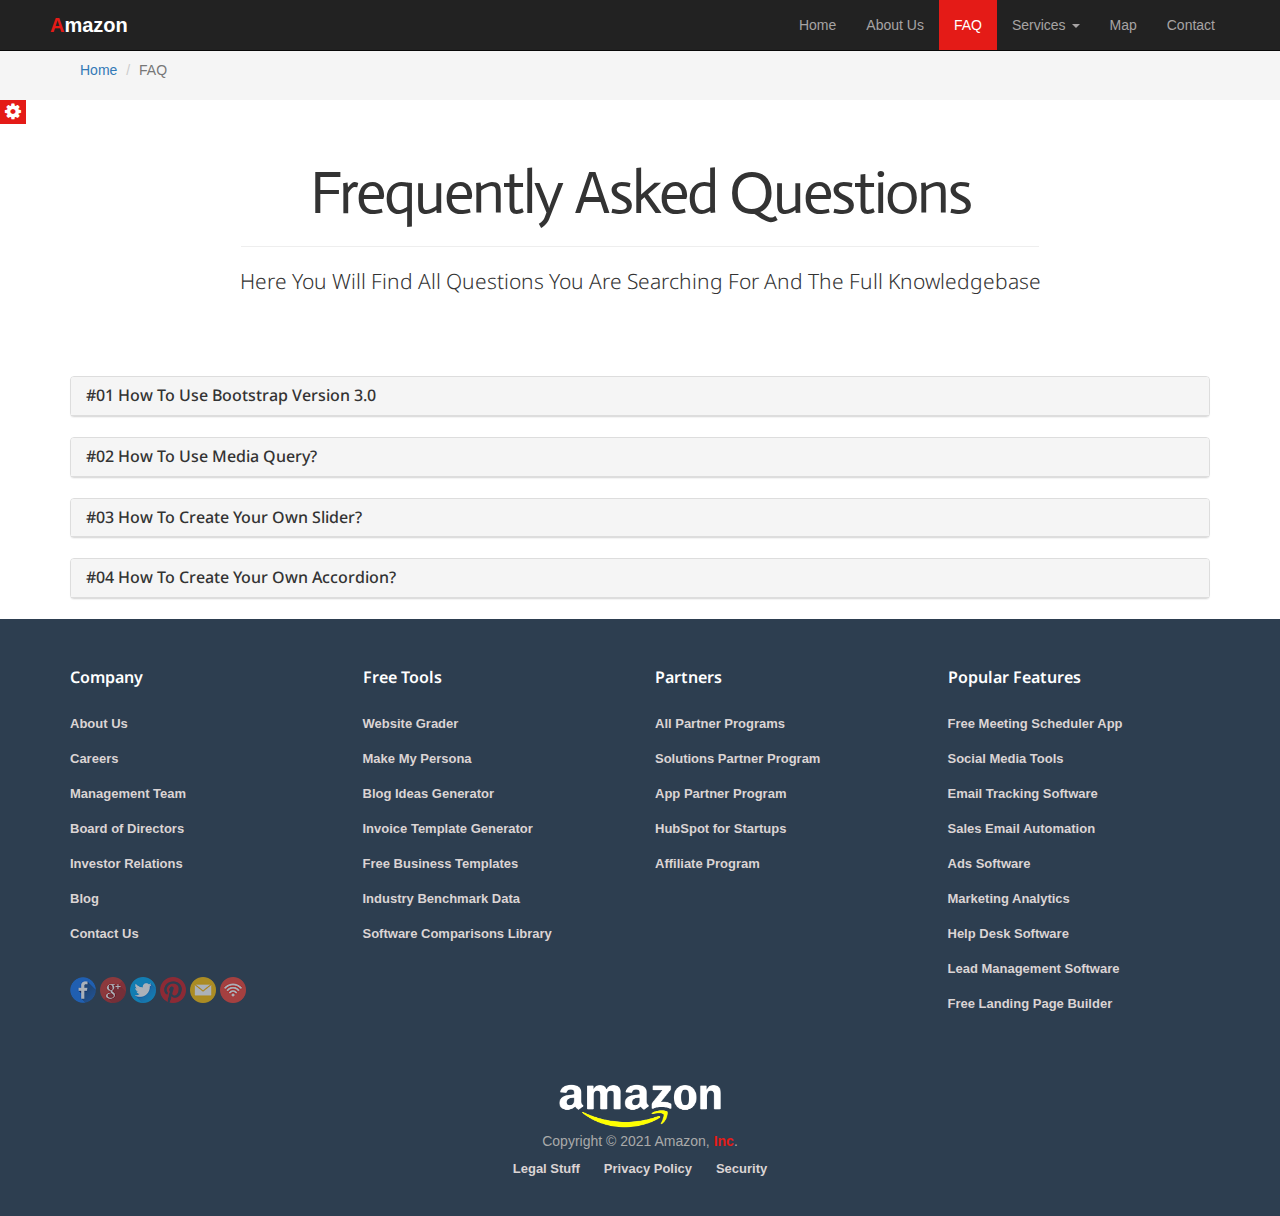
<file: faq.html>
<!DOCTYPE html>
<html lang="en">

<head>
  <meta charset="UTF-8" />
  <!--IE Compatibility Meta-->
  <meta http-equiv="X-UA-Compatible" content="IE=edge">
  <!--First Mobile Meta-->
  <meta name="viewport" content="width=device-width, initial-scale=1">
  <title>Amazon Company</title>
  <link rel="stylesheet" href="./css/bootstrap.css" />
  <link rel="stylesheet" href="./css/font-awesome.min.css" />
  <link rel="stylesheet" href="./style.css" />
  <link rel="stylesheet" href="./pages.css" />
  <link rel="stylesheet" href="./css/media.css" />
  <link rel="stylesheet" href="./css/Default-Theme.css" />
  <link rel="stylesheet" href="./css/hover.css" />
  <link rel="stylesheet" href="./css/animate.css" />
  <link rel='stylesheet' href='https://fonts.googleapis.com/css?family=Droid Sans'>
  <link rel="stylesheet" href="https://fonts.googleapis.com/css?family=Actor">
  <!--[if lt IE 9]-->
  <script src="./js/html5shiv.min.js"></script>
  <script src="./js/respond.min.js"></script>
  <!--[endif]-->
</head>

<body>

  <!--start section tool box-->

  <section class="option-box">
    <div class="color-option">
      <h4>Color Option</h4>
      <ul class="list-unstyled">
        <li data-value="./css/Default-Theme.css "></li>
        <li data-value="./css/Purple-Theme.css"></li>
        <li data-value="./css/Yellow-Theme.css"></li>
        <li data-value="./css/Blue-Theme.css"></li>
      </ul>
    </div>
    <i class="fa fa-gear fa-lg gear-check"></i>
  </section>


  <!--end section tool box-->

  <!-- start our navbar-->

  <div class="wrapper" style="margin-top: 50px;">
    <div class="container-fluid">
      <!-- Brand and toggle get grouped for better mobile display -->
      <div class="navbar-header">
        <button type="button" class="navbar-toggle collapsed" data-toggle="collapse"
          data-target="#bs-example-navbar-collapse-1" aria-expanded="false">
          <span class="sr-only">Toggle navigation</span>
          <span class="icon-bar"></span>
          <span class="icon-bar"></span>
          <span class="icon-bar"></span>
        </button>
        <a class="navbar-brand" href="#">
          <Amazon>
        </a>
      </div>
      <nav class="navbar navbar-default navbar-inverse navbar-fixed-top">
        <div class="container-fluid">
          <!-- Brand and toggle get grouped for better mobile display -->
          <div class="navbar-header">
            <button type="button" class="navbar-toggle collapsed" data-toggle="collapse"
              data-target="#bs-example-navbar-collapse-1" aria-expanded="false">
              <span class="sr-only">Toggle navigation</span>
              <span class="icon-bar"></span>
              <span class="icon-bar"></span>
              <span class="icon-bar"></span>
            </button>
            <a class="navbar-brand" href="#"><span>A</span>mazon</a>
          </div>

          <!-- Collect the nav links, forms, and other content for toggling -->
          <div class="collapse navbar-collapse" id="bs-example-navbar-collapse-1">
            <ul class="nav navbar-nav">
              <li><a href="index.html">Home <span class="sr-only">(current)</span></a></li>
              <li><a href="about.html">About Us</a></li>
              <li class="active"><a href="faq.html">FAQ</a></li>

              <li class="dropdown">
                <a href="#" class="dropdown-toggle" data-toggle="dropdown" role="button" aria-haspopup="true"
                  aria-expanded="false">Services <span class="caret"></span></a>
                <ul class="dropdown-menu">
                  <li><a href="#">Programming</a></li>
                  <li><a href="# ">Web Design</a></li>
                  <li><a href="#">Desktop</a></li>
                  <li><a href="#">Web Hosting</a></li>
                </ul>
              <li><a href="#">Map</a></li>
              <li><a href="#">Contact</a></li>
              </li>
            </ul>
          </div>
        </div>
      </nav>

      <!--end our navbar-->

      <!--start breadcrumb-->

      <div class="breadcrumb-holder">
        <div class="container">
          <ol class="breadcrumb">
            <li><a href="index.html">Home</a></li>
            <li class="active">FAQ</li>
          </ol>
        </div>
      </div>

      <!--end breadcrumb-->

      <!--start faq intro-->

      <section class="faq text-center">
        <div class="container">
          <h1>Frequently Asked Questions</h1>
          <hr>
          <p class="lead">Here You Will Find All Questions You Are Searching For And The Full Knowledgebase</p>
        </div>
      </section>

      <!--end faq intro-->

      <!--start faq accordion-->

      <div class="container">
        <section class="faq-questions">
          <div class="container">
            <div class="panel-group" id="accordion" roles="tablist" aria-multiselectable="true">
            </div>
          </div>
        </section>
  
        <!--start question 1-->
  
        <div class="panel panel-default">
          <div class="panel-heading" roles="tab" id="heading-one">
            <h4 class="panel-title">
              <a class="collapsed" data-toggle="collapse" data-parent="#accordion" href="#collapse-one"
                aria-expanded="true" aria-controls="collapse-one">
                #01 How To Use Bootstrap Version 3.0
              </a>
            </h4>
          </div>
          <div id="collapse-one" class="panel-collapse collapse" roles="tabpanel" aria-labelledby="heading-one">
            <div class="panel-body">
              Bootstrap makes front-end web development faster and easier. It's made for folks of all skill levels,
              devices of all shapes, and projects of all sizes. Millions of amazing sites across the web are being built
              with Bootstrap. Get started on your own with our growing collection of examples or by exploring some of our
              favorites.
            </div>
          </div>
        </div>
  
        <!--end question 1-->
  
        <!--start question 2-->
  
        <div class="panel panel-default">
          <div class="panel-heading" roles="tab" id="heading-two">
            <h4 class="panel-title">
              <a class="collapsed" data-toggle="collapse" data-parent="#accordion" href="#collapse-two"
                aria-expanded="true" aria-controls="collapse-two">
                #02 How To Use Media Query?
              </a>
            </h4>
          </div>
          <div id="collapse-two" class="panel-collapse collapse" roles="tabpanel" aria-labelledby="heading-two">
            <div class="panel-body">
              CSS Media queries are a way to target browser by certain characteristics, features, and user preferences,
              then apply styles or run other code based on those things. Perhaps the most common media queries in the
              world are those that target particular viewport ranges and apply custom styles, which birthed the whole idea
              of responsive design.
            </div>
          </div>
        </div>
  
        <!--end question 2-->
  
        <!--start question 3-->
  
        <div class="panel panel-default">
          <div class="panel-heading" roles="tab" id="heading-three">
            <h4 class="panel-title">
              <a class="collapsed" data-toggle="collapse" data-parent="#accordion" href="#collapse-three"
                aria-expanded="true" aria-controls="collapse-three">
                #03 How To Create Your Own Slider?
              </a>
            </h4>
          </div>
          <div id="collapse-three" class="panel-collapse collapse" roles="tabpanel" aria-labelledby="heading-three">
            <div class="panel-body">
              Let’s assume you have just downloaded the free version of Smart Slider 3 and you are facing the challenge of
              creating your first or next slider. In the previous weeks I redesigned almost all of our template sliders so
              I have bulletproof design process to share with you. This article won’t be a tutorial but it will guide you
              how to design your new slider, block or page with Smart Slider 3.
            </div>
          </div>
        </div>
  
        <!--end question 3-->
  
        <!--start question 4-->
  
        <div class="panel panel-default">
          <div class="panel-heading" roles="tab" id="heading-four">
            <h4 class="panel-title">
              <a class="collapsed" data-toggle="collapse" data-parent="#accordion" href="#collapse-four"
                aria-expanded="true" aria-controls="collapse-four">
                #04 How To Create Your Own Accordion?
              </a>
            </h4>
          </div>
          <div id="collapse-four" class="panel-collapse collapse" roles="tabpanel" aria-labelledby="heading-four">
            <div class="panel-body">
              There are a number of ways to create a custom accordion in Webflow. This can be done using HTML elements
              (found in the Add panel) to create the accordion, adding style to those elements with the Style panel, and
              creating the accordion animation using Interactions.
            </div>
          </div>
        </div>
  
        <!--end question 4-->
  
  
        <!--end faq accordion-->
      </div>

      <!--start section  ultimate footer-->

      <section class="footer">
        <div class="container">
          <div class="row">
            <div class="col-md-3">
              <h3>Company</h3>
              <ul class="list-unstyled">
                <li><a href="#">About Us</a></li>
                <li><a href="#">Careers</a></li>
                <li><a href="#">Management Team</a></li>
                <li><a href="#">Board of Directors</a></li>
                <li><a href="#">Investor Relations</a></li>
                <li><a href="#">Blog</a></li>
                <li><a href="#">Contact Us</a></li>
              </ul>
              <ul class="list-unstyled social-list">
                <li><img src="./assets/pictures/Icons/facebook.png" alt="Facebook" /></li>
                <li><img src="./assets/pictures/Icons/google plus.png" alt="Google Plus" /></li>
                <li><img src="./assets/pictures/Icons/twitter.png" alt="twitter" /></li>
                <li><img src="./assets/pictures/Icons/pinterest.png" alt="Pinterest" /></li>
                <li><img src="./assets/pictures/Icons/email.png" alt="Email" /></li>
                <li><img src="./assets/pictures/Icons/wifi signal.png" alt="Wifi Signal" /></li>

              </ul>
            </div>

            <div class="col-md-3">
              <h3>Free Tools</h3>
              <ul class="list-unstyled">
                <li><a href="#">Website Grader</a></li>
                <li><a href="#">Make My Persona</a></li>
                <li><a href="#">Blog Ideas Generator</a></li>
                <li><a href="#">Invoice Template Generator</a></li>
                <li><a href="#">Free Business Templates</a></li>
                <li><a href="#">Industry Benchmark Data</a></li>
                <li><a href="#">Software Comparisons Library</a></li>
              </ul>
            </div>

            <div class="col-md-3">
              <h3>Partners</h3>
              <ul class="list-unstyled">
                <li><a href="#">All Partner Programs</a></li>
                <li><a href="#">Solutions Partner Program</a></li>
                <li><a href="#">App Partner Program</a></li>
                <li><a href="#">HubSpot for Startups</a></li>
                <li><a href="#">Affiliate Program</a></li>
            </div>

            <div class="col-md-3">
              <h3>Popular Features</h3>
              <ul class="list-unstyled">
                <li><a href="#">Free Meeting Scheduler App</a></li>
                <li><a href="#">Social Media Tools</a></li>
                <li><a href="#">Email Tracking Software</a></li>
                <li><a href="#">Sales Email Automation</a></li>
                <li><a href="#">Ads Software</a></li>
                <li><a href="#">Marketing Analytics</a></li>
                <li><a href="#">Help Desk Software</a></li>
                <li><a href="#">Lead Management Software</a></li>
                <li><a href="#">Free Landing Page Builder</a></li>
            </div>

            <div class="col-md-12 text-center">
              <img class=" one center-block" src="./assets/pictures/Clients/amazon_PNG246.png" alt="Amazon" />
              <span>Copyright © 2021 Amazon, <read>Inc</read>.</span>
              <ul class="last list-unstyled">
                <li><a href="#">Legal Stuff</a></li>
                <li><a href="#">Privacy Policy</a></li>
                <li><a href="#">Security</a></li>
              </ul>
            </div>

          </div>
        </div>
      </section>
      <!--end section  ultimate footer-->

      <!--start section scroll to top-->

      <div id="scroll-top">
        <i class="fa fa-chevron-circle-up  fa-2x"></i>
      </div>


      <!--end section scroll to top-->



    </div>
  </div>





  <script src="./js/jquery-1.11.1.min.js"></script>
  <script src="./js/bootstrap.min.js"></script>
  <script src="./js/plugins.js"></script>
  <script src="./js/wow.min.js"></script>
  <script>
    new WOW().init();
  </script>
  <script src="./js/jquery.nicescroll.min.js"></script>
</body>

</html>
</file>
<file: style.css>
/** Body **/
body {
  padding-top: -1px;
  font-family: -apple-system, BlinkMacSystemFont, "Segoe UI", Roboto, Oxygen,
    Ubuntu, Cantarell, "Open Sans", "Helvetica Neue", sans-serif;
}

h1,h2,h3,h4,h5,.lead {
  font-family: "Droid Sans";
}

.navbar-nav {
  float: right;
  margin-right: 50px;
}

.container-fluid{
  padding-left: 0px;
  padding-right: 0px;
  margin-left: 0px;
  margin-right: 0px;
}

.container-fluid > .navbar-header {
  margin-left: 50px;
}

.navbar > .container-fluid .navbar-brand {
  color: #fff;
}

.navbar-inverse .navbar-nav > li > a {
  color: rgb(167, 164, 164);
}

.dropdown-menu > li > a {
  background-color: #222222;
  color: rgb(255, 255, 255);
  padding: 10px;
  padding-right: 20px;
}

.dropdown-menu > li > a:hover {
  color: #fff;
  transition: all 0.3s ease-in-out;
  -webkit-transition: all 0.3s ease-in-out;
  -moz-transition: all 0.3s ease-in-out;
  -o-transition: all 0.3s ease-in-out;
  padding-left: 15px;
}

.dropdown-menu {
  margin: 2px 0px 0px;
  padding: 0px 0px;
  box-shadow: 0px 0px 0px;
}

.navbar-brand {
  font-weight: bold;
  font-size: 20px;
}

.navbar-brand span {
  font-weight: bold;
  font-size: 20px;
}

.carousel-caption {
  bottom: 307px;
  background: rgb(0, 0, 0);
  padding-right: 30px;
  opacity: 0.3;
  border-radius: 10px;
}

.carousel-indicators li {
  width: 15px;
  height: 15px;
  border: 1px solid #eee;
}

.carousel-indicators .active {
  width: 17px;
  height: 17px;
}

.item .lead {
  font-size: 17px;
}

.carousel-inner > .item > img {
  width: 100%;
}

/*****start section tool box********/

.option-box {
  position: fixed;
  top: 100px;
  left: 0;
  z-index: 9999;
}

.option-box .color-option {
  float: left;
  width: 150px;
  padding: 0px;
  display: none;
  text-align: center;
}

.option-box .color-option ul li {
  width: 17px;
  height: 17px;
  display: inline-block;
  cursor: pointer;
  margin-right: 3px;
  border-radius: 50px;
}

.option-box .gear-check {
  padding: 5px;
  cursor: pointer;
}

/******end section tool box********/

/*******strat about section******/

.about {
  padding-top: 60px;
  padding-bottom: 60px;
}

.about h1 {
  font-size: 28px;

  font-weight: bold;
}

.about .lead {
  font-size: 16px;
  margin-top: 15px;
  color: #888;
}

/*******end about section******/

/*******start features section**********/

section.features {
  background: #eee;
  padding-top: 50px;
  padding-bottom: 50px;
}

.features .feat {
  margin-bottom: 30px;
}

.features h1 {
  font-size: 25px;
  margin-bottom: 50px;
}

.features .feat p {
  line-height: 2em;
}

.features .feat span.glyphicon {
  font-size: 22px;
  margin-bottom: 10px;
  color: #888;
}

/*******end features section**********/

/*******start testimonails section********/

.testimonails {
  padding-top: 50px;
  padding-bottom: 50px;
}

.testimonails h1 {
  font-weight: bold;
  margin-bottom: 20px;
}

.testimonails .lead {
  line-height: 2em;
  font-size: 13px;
}

.testimonails span {
  font: 18px;
  font-weight: bold;

  margin-top: 10px;
}

.testimonails .carousel-inner {
  min-height: 160px;
}

.testimonails .carousel-indicators {
  position: static;
  width: 100%;
  margin-left: auto;
  padding-top: 20px;
}

.testimonails .carousel-indicators li {
  text-indent: 0px;
  width: 80px;
  height: 80px;
  opacity: 0.4;
  border: 2px solid #fff;
  overflow: hidden;
  border-radius: 50%;
  margin: 5px;
  -webkit-transition: all 0.5s ease-in-out;
  -moz-transition: all 0.5s ease-in-out;
  -o-transition: all 0.5s ease-in-out;
  transition: all 0.5s ease-in-out;
}

.testimonails .carousel-indicators li img {
  max-width: 100%;
}

.testimonails .carousel-indicators li.active {
  opacity: 1;
  background: none;
}

/*******end testimonails section********/

/*******start section price table*******/

.price-table {
  background: #eee;
  padding-top: 40px;
  padding-bottom: 40px;
}

.price-table h1 {
  margin-bottom: 40px;
}

.price-table .price-box {
  padding: 10px;
  background-color: #fff;
  border: 1px solid #ddd;
  margin-bottom: 15px;
  transition: all 0.5s ease-in-out;
  border-radius: 20px;
}

.price-table .price-box:hover {
  transform: translateY(10px);
}

.price-table .price-box h2 {
  margin: 5px 0px 15px;
}

.price-table .price-box p {
  font-weight: bold;
  color: #666;
  width: 100px;
  height: 100px;
  background-color: #f3f3f3;
  border-radius: 50px;
  line-height: 100px;
  font-size: 22px;
  border: 2px solid #dfdfdf;
  -webkit-transition-duration: 0.8s;
  -moz-transition-duration: 0.8s;
  -o-transition-duration: 0.8s;
  transition-duration: 0.8s;
}

.price-table .price-box:hover p {
  -webkit-transform: scale(1.1, 1.1) rotate(360deg);
  -moz-transform: scale(1.1, 1.1) rotate(360deg);
  -o-transform: scale(1.1, 1.1) rotate(360deg);
  transform: scale(1.1, 1.1) rotate(360deg);
  border: 2px solid rgb(0, 0, 0);
}

.price-table .price-box ul {
  line-height: 250%;
  font-size: 15px;
}

.price-table .price-box a {
  margin-bottom: 5px;
}

/*******end section price table*******/

/********start section our team*******/

.our-team {
  background: url(./assets/pictures/mario-gogh-VBLHICVh-lI-unsplash.jpg)
    no-repeat center center fixed;
  -webkit-background-size: cover;
  -moz-background-size: cover;
  -o-background-size: cover;
  background-size: cover;
  min-height: 500px;
}

.our-team h1 {
  margin-bottom: 56px;
  font-size: 29px;
  font-weight: bold;
}

.our-team .team {
  background-color: rgba(2, 2, 2, 0.9);
  color: #fff;
  min-height: 500px;
  padding-top: 30px;
  padding-bottom: 30px;
}

.img-circle {
  width: 140px;
}

.our-team .person {
  margin-bottom: 40px;
}

.our-team .person h3 {
  font-size: 15px;
}

.our-team .person p {
  font-size: 10px;
}

/*********end section our team**********/

/*******start section subscribe******/

.subscribe {
  padding-top: 40px;
  padding-bottom: 40px;
  background: #eee;
}

.subscribe h1 {
  margin-bottom: 20px;
  color: rgb(51, 49, 49);
  letter-spacing: 2px;
}

.subscribe p {
  margin-bottom: 30px;
}

/*******end section subscribe******/

/*********start section statistics*******/

.statistics {
  background: url(./assets/pictures/lukas-blazek-mcSDtbWXUZU-unsplash.jpg)
    no-repeat center center fixed;
  -webkit-background-size: cover;
  -moz-background-size: cover;
  -o-background-size: cover;
  background-size: cover;
  min-height: 300px;
}

.statistics .data {
  background-color: rgba(2, 2, 2, 0.7);
  color: #b6b5b5;
  min-height: 300px;
  padding-top: 40px;
  padding-bottom: 40px;
}

.statistics .data h1 {
  font-size: 30px;
  margin-bottom: 40px;
}

.statistics .stats {
  
  margin-bottom: 30px;
}

.statistics .stats:hover {
  color: #fff;
 
}

.statistics p {
  font-size: 35px;
  font-weight: bold;
  margin-bottom: 0px;
}

.statistics span {
  font-size: 14px;
}

/*********end section statistics*******/

/*****start section our skills********/

.our-skills {
  padding-top: 40px;
  padding-bottom: 70px;
}

.our-skills h1 {
  margin-top: 30px;
  margin-bottom: 60px;
}

.our-skills h3 {
  font-weight: bold;
  margin-top: 0px;
}

.our-skills .progress {
}

.our-skills .progress-bar {
  font-weight: bold;
  text-align: left;
  text-indent: 10px;
}

.our-skills .lead {
  font-size: 13px;
}

.our-skills button {
  margin-bottom: 70px;
}

/*****end section our skills********/

/*****start section contact us**********/

.contact-us {
  background: url(./assets/pictures/dayne-topkin-y5_mFlLMwJk-unsplash.jpg)
    no-repeat center center fixed;
  -webkit-background-size: cover;
  -moz-background-size: cover;
  -o-background-size: cover;
  background-size: cover;
  min-height: 300px;
}

.contact-us .fields {
  background-color: rgba(2, 2, 2, 0.8);
  color: #ddd;
  min-height: 300px;
  padding-top: 40px;
  padding-bottom: 40px;
}

.contact-us p {
  margin-bottom: 40px;
}

.contact-us input[type="text"],
.contact-us textarea {
  font-size: 13px;
  background-color: rgba(82, 78, 78, 0.7);
  color: #fff;
  border: none;
}

.contact-us textarea {
  height: 108px;
  font-size: 13px;
}

/*****end section contact us**********/

/******start section our clients*****/

.our-clients {
  padding-top: 20px;
  padding-bottom: 20px;
  background-color: #eee;
}

.our-clients img {
  opacity: 0.4;
  filter: alpha(opacity= 40);
  margin-top: 20px;
  margin-bottom: 20px;
 
}

.our-clients img:hover {
  opacity: 1;
  
}

/******end section our clients*****/

/********start section ultimate footer*******/

.footer {
  background-color: #2d3e50;
  color: #aaa;
  padding-top: 20px;
  padding-bottom: 20px;
}

.footer a {
  color: rgb(219, 212, 212);
  font-weight: 600;
}

.footer a:hover {
  color: #7fd1de;
}

.footer h3 {
  color: #fff;
  margin: 30px 0 20px;
  font-size: 16px;
  font-weight: 600;
}

.footer li {
  line-height: 35px;
  font-size: 13px;
}

.footer img {
  width: 26px;
  height: 26px;
}

.footer .social-list {
  overflow: hidden;
  margin: 20px 0 10px;
}

.footer .social-list li {
  float: left;
  margin-right: 4px;
  opacity: 0.6;
  filter: alpha(opacity=70);
  transition: all 0.2s ease-in-out;
  -webkit-transition: all 0.2s ease-in-out;
  -moz-transition: all 0.2s ease-in-out;
  -o-transition: all 0.2s ease-in-out;
}

.footer .social-list li:hover {
  opacity: 1;
}

.footer .one {
  margin-top: 50px;
  width: 170px;
  height: 50px;
}

.footer read {
  font-weight: bold;
}

.footer .last {
  overflow: hidden;
}

.footer .last li {
  display: inline-block;
  margin-right: 10px;
  margin-left: 10px;
}

.footer .last li a {
  font-weight: bold;
}

/*****end section  ultimate footer******/

/******start section loading***********/

.loading-overlay {
  background-color: #222;
  color: #fff;
  position: fixed;
  width: 100%;
  height: 100%;
  left: 0px;
  top: 0px;
  z-index: 99999;
}

.spinner {
  width: 60px;
  height: 60px;
  position: relative;
  margin: 250px auto;
}

.double-bounce1,
.double-bounce2 {
  width: 100%;
  height: 100%;
  border-radius: 50%;
  background-color: #fff;
  opacity: 0.6;
  position: absolute;
  top: 0;
  left: 0;
  -webkit-animation: sk-bounce 2s infinite ease-in-out;
  animation: sk-bounce 2s infinite ease-in-out;
}

.double-bounce2 {
  -webkit-animation-delay: -1s;
  animation-delay: -1s;
}

@-webkit-keyframes sk-bounce {
  0%,
  100% {
    -webkit-transform: scale(0);
  }
  50% {
    -webkit-transform: scale(1);
  }
}

@keyframes sk-bounce {
  0%,
  100% {
    transform: scale(0);
    -webkit-transform: scale(0);
  }
  50% {
    transform: scale(1);
    -webkit-transform: scale(1);
  }
}

/******end section loading***********/

/*****start section scroll to top*****/

#scroll-top {
  position: fixed;
  z-index: 9999;
  bottom: 10px;
  text-align: center;
  color: #e41b17;
  cursor: pointer;
  display: none;
  float: right;
  right: 0;
}

/*****start section scroll to top*****/
</file>
<file: css/media.css>
/********smart phones and tablets*******/

@media (max-width: 767px) {
  .navbar-inverse .navbar-nav > li > a {
    padding-top: 6px;
    padding-bottom: 6px;
    width: 317px;
  }

  .form-control {
    margin: 20px auto;
  }
}

/****small screen********/

@media (min-width: 768px) and(max-width:991px) {
}

/*******medium screen*********/

@media (min-width: 992px) and(max-width:1199px) {
}

/******large screen****/

@media (min-width: 1200px) {
}
</file>
<file: css/Default-Theme.css>
/*******Start Default Theme*********/

.navbar-inverse .navbar-nav > .active > a {
  background-color: #e41b17;
}

.navbar-inverse .navbar-nav > .active > a:hover {
  background-color: #e41b17;
}

.navbar-brand span {
  color: #e41b17;
}

.dropdown-menu > li > a:hover {
  background-color: #e41b17;
}

.dropdown-menu > li > a {
  background-color: #222222;
}

.carousel-indicators .active {
  background-color: #e41b17;
}

.option-box .color-option {
  border: 2px solid#333;
}

.option-box .color-option {
  color: #fff;
  background-color: #333;
}

.option-box .color-option ul li {
  background-color: #e41b17;
}

.option-box .gear-check {
  background: #e41b17;
}

.option-box .gear-check {
  color: rgb(255, 255, 255);
}

.about h1 span {
  color: #e41b17;
}

.testimonails span {
  color: #e41b17;
}

.testimonails .carousel-indicators li.active {
  border: 2px solid #e41b17;
}

.footer read {
  color: #e41b17;
}

/*******End Default Theme*********/
</file>
<file: pages.css>
/****Starting About Us*******/
.breadcrumb-holder{
    background-color: #f5f5f5;
}

.breadcrumb{
    padding: 10px 0;
    margin: 0;
}

.about-us{
    padding: 70px 0;
}

.about-us h1{
    font-family: 'Actor';
  font-weight: bold;
  letter-spacing: -2px;
  font-size: 60Spx;
}

.about-us hr{
    width: 70%;
}

.about-us p{
   margin-bottom: 20px;
}

.about-features{
    padding: 0 0 70px;
}

.about-features h3{
  font-family: 'Actor';
  font-weight: bold;
}  

.about-features p{
    margin-bottom: 20px;
    line-height: 1.8;
}

.about-ceo{
    background-color: #EEE;
    padding-top: 40px;
}

.about-ceo .lead{
    line-height: 1.8;
}

.about-ceo h2{

  font-family: 'Actor';
  font-size: 32px;
  font-weight: bold;
  margin-bottom: 10px;
}

/****End About Us*******/

/****start faq questions****/

.faq{
    padding: 40px 0;
}

.faq h1{
   font-size: 60px;
   font-family: 'Actor';
   letter-spacing: -2px;
}

.faq h1 ~ hr{
    width: 70%;
}

.faq-questions .panel-heading a.collapsed:after{
    font-family: 'Glyphicons Halflings';
    content: "\e114";
    color: #000;
    float: right;
}

.panel a {
    display: block;
}

/****start faq questions****/
</file>
